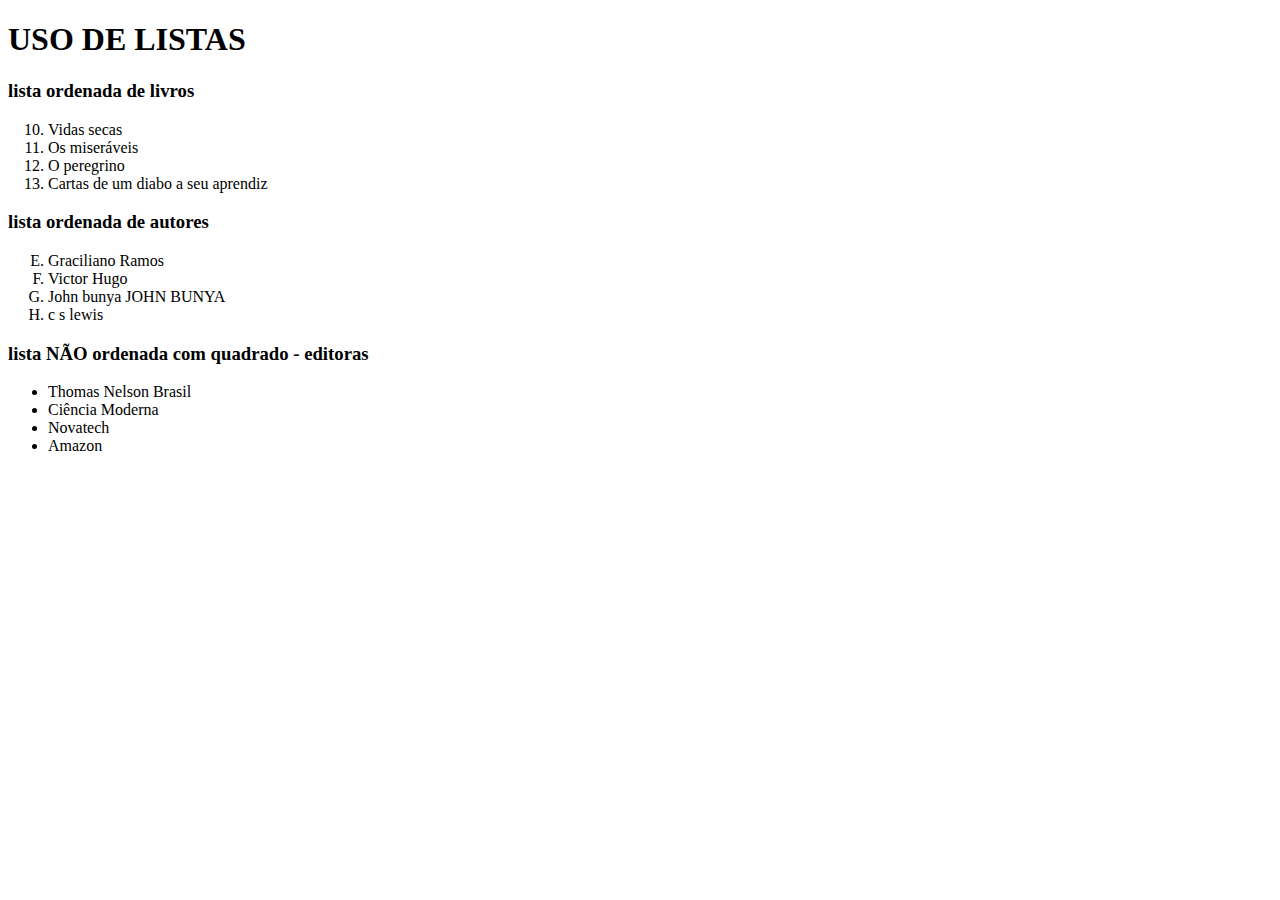
<file: exercicios/exercicio_01/index.html>
<!DOCTYPE html>
<html lang="pt-BR">
<head>
  <meta charset="UTF-8">
  <meta name="viewport" content="width=device-width, initial-scale=1.0">
  <title>Exercício 1 - Textos e listas</title>
</head>
<body>
  <h1>USO DE LISTAS</h1>
  <h3>lista ordenada de livros</h3>
  <ol start="10">
    <li>Vidas secas</li>
    <li>Os miseráveis</li>
    <li>O peregrino</li>
    <li>Cartas de um diabo a seu aprendiz</li>
  </ol>
  <h3>lista ordenada de autores</h3>
  <ol type="A">
    <li value="5">Graciliano Ramos</li>
    <li>Victor Hugo</li>
    <li>John bunya JOHN BUNYA</li>
    <li>c s lewis</li>
  </ol>
  <h3>lista NÃO ordenada com quadrado - editoras</h3>
  <ul>
    <li>Thomas Nelson Brasil</li>
    <li>Ciência Moderna</li>
    <li>Novatech</li>
    <li>Amazon</li>
  </ul>
</body>
</html>
</file>
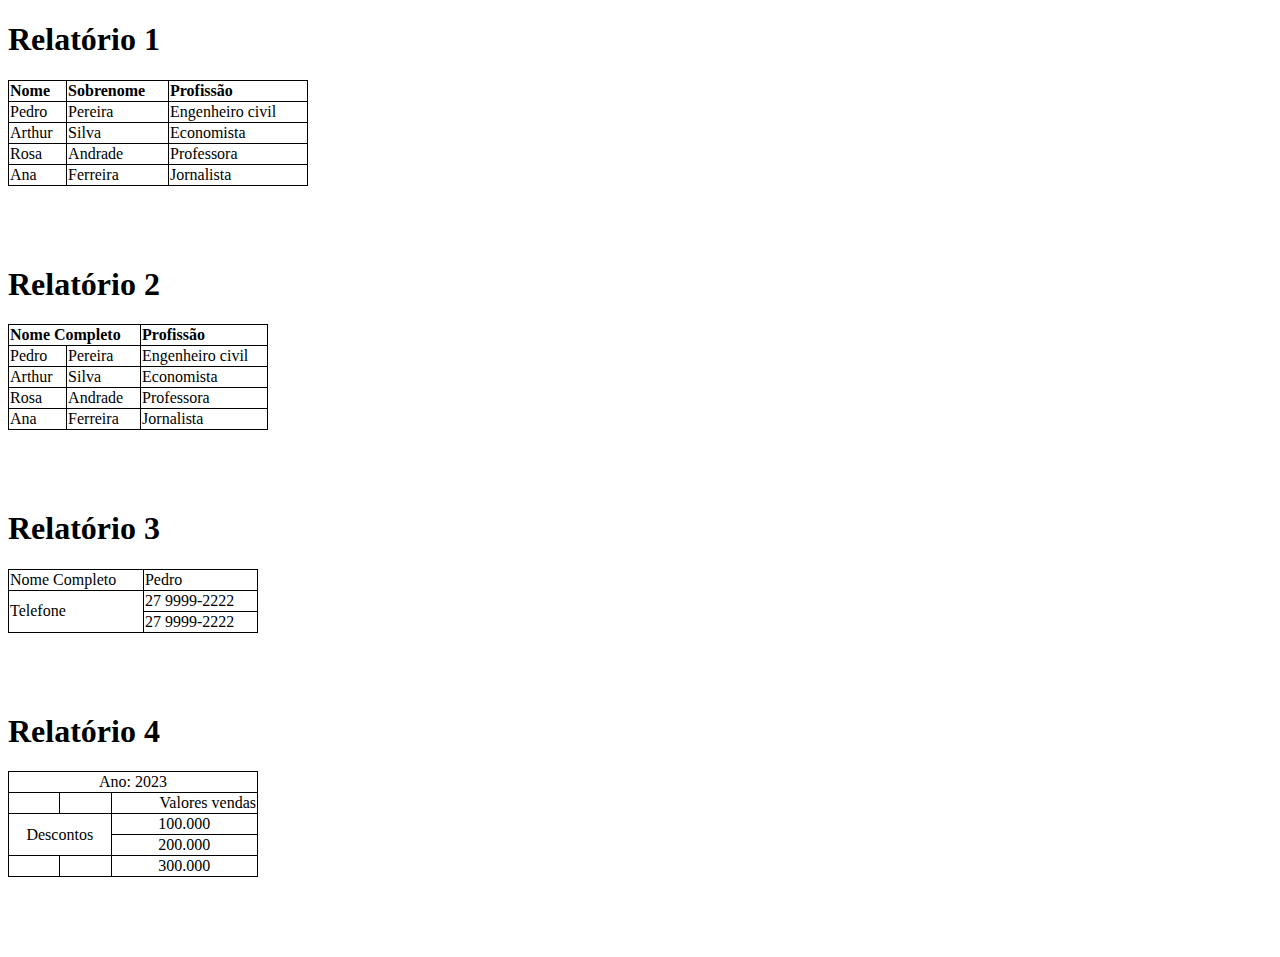
<file: exercicios/exercicio_02/index.html>
<!DOCTYPE html>
<html lang="pt-BR">

<head>
  <meta charset="UTF-8">
  <meta name="viewport" content="width=device-width, initial-scale=1.0">
  <title>Exercício 2 - Tabela</title>
  <link rel="stylesheet" href="aula2.css">
</head>

<body>
  <h1>Relatório 1</h1>
  <table class="table_1">
    <tr>
      <th>Nome</th>
      <th>Sobrenome</th>
      <th>Profissão</th>
    </tr>
    <tr>
      <td>Pedro</td>
      <td>Pereira</td>
      <td>Engenheiro civil</td>
    </tr>
    <tr>
      <td>Arthur</td>
      <td>Silva</td>
      <td>Economista</td>
    </tr>
    <tr>
      <td>Rosa</td>
      <td>Andrade</td>
      <td>Professora</td>
    </tr>
    <tr>
      <td>Ana</td>
      <td>Ferreira</td>
      <td>Jornalista</td>
    </tr>
  </table>

  <h1>Relatório 2</h1>
  <table class="table_2">
    <tr>
      <th colspan="2">Nome Completo</th>
      <th>Profissão</th>
    </tr>
    <tr>
      <td>Pedro</td>
      <td>Pereira</td>
      <td>Engenheiro civil</td>
    </tr>
    <tr>
      <td>Arthur</td>
      <td>Silva</td>
      <td>Economista</td>
    </tr>
    <tr>
      <td>Rosa</td>
      <td>Andrade</td>
      <td>Professora</td>
    </tr>
    <tr>
      <td>Ana</td>
      <td>Ferreira</td>
      <td>Jornalista</td>
    </tr>
  </table>

  <h1>Relatório 3</h1>
  <table class="table_3">
    <tr>
      <td>Nome Completo</th>
      <td>Pedro</th>
    </tr>
    <tr>
      <td rowspan="2">Telefone</td>
      <td>27 9999-2222</td>
    </tr>
    <tr>
      <td>27 9999-2222</td>
    </tr>
  </table>

  <h1>Relatório 4</h1>
  <table class="table_4">
    <tr>
      <td colspan="4">Ano: 2023</th>
    </tr>
    <tr>
      <td></td>
      <td></td>
      <td colspan="2" class="table_4_values">Valores vendas</td>
    </tr>
    <tr>
      <td colspan="2" rowspan="2">Descontos</td>
      <td colspan="2">100.000</td>
    </tr>
    <tr>
      <td colspan="2">200.000</td>
    </tr>
    <tr>
      <td></td>
      <td></td>
      <td colspan="2">300.000</td>
    </tr>
  </table>
</body>

</html>
</file>
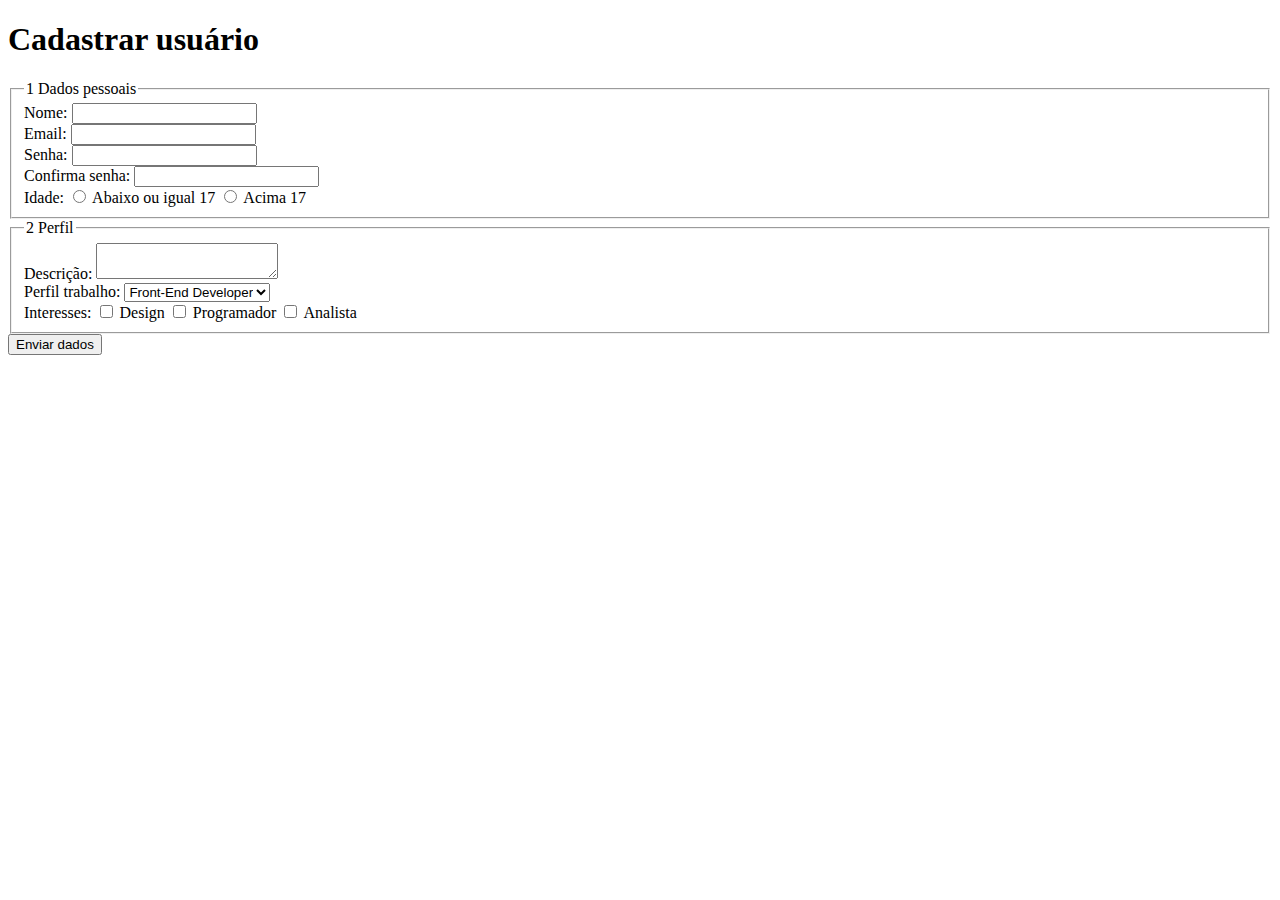
<file: exercicios/exercicio_03/index.html>
<!DOCTYPE html>
<html lang="pt-BR">

<head>
  <meta charset="UTF-8">
  <meta name="viewport" content="width=device-width, initial-scale=1.0">
  <title>Cadastro</title>
</head>

<body>
  <div>
    <div>
      <form action="index.html" method="post">
        <h1>Cadastrar usuário</h1>
        <!-- Dados pessoais -->
        <fieldset>
          <legend>1 Dados pessoais</legend>
          <div>
            <label for="nome">Nome:</label>
            <input type="text" id="nome" name="nome" required>
          </div>
          <div>
            <label for="email">Email:</label>
            <input type="email" id="email" name="email" required>
          </div>
          <div>
            <label for="senha">Senha:</label>
            <input type="password" id="senha" name="senha" required>
          </div>
          <div>
            <label for="confirma_senha">Confirma senha:</label>
            <input type="password" id="confirma_senha" name="confirma_senha" required>
          </div>
          <div>
            <label>Idade:</label>
            <input type="radio" id="idade_abaixo_igual_17" name="idade" value="idade_abaixo_igual_17">
            <label for="idade_abaixo_igual_17">Abaixo ou igual 17</label>
            <input type="radio" id="idade_acima_17" name="idade" value="idade_acima_17">
            <label for="idade_acima_17">Acima 17</label>
          </div>
        </fieldset>

        <!-- Perfil -->
        <fieldset>
          <legend>2 Perfil</legend>
          <div>
            <label for="descricao">Descrição:</label>
            <textarea id="descricao" name="descricao"></textarea>
          </div>
          <div>
            <label for="perfil_trabalho">Perfil trabalho:</label>
            <select id="perfil_trabalho" name="perfil_trabalho">
              <option value="frontend">Front-End Developer</option>
              <option value="backend">Back-End Developer</option>
              <option value="fullstack">Full-Stack Developer</option>
            </select>
          </div>
          <div>
            <label>Interesses:</label>
            <input type="checkbox" id="design" name="interesses" value="design">
            <label for="design">Design</label>
            <input type="checkbox" id="programador" name="interesses" value="programador">
            <label for="programador">Programador</label>
            <input type="checkbox" id="analista" name="interesses" value="analista">
            <label for="analista">Analista</label>
          </div>
        </fieldset>
        <input type="submit" value="Enviar dados">
      </form>
    </div>
  </div>
</body>

</html>
</file>
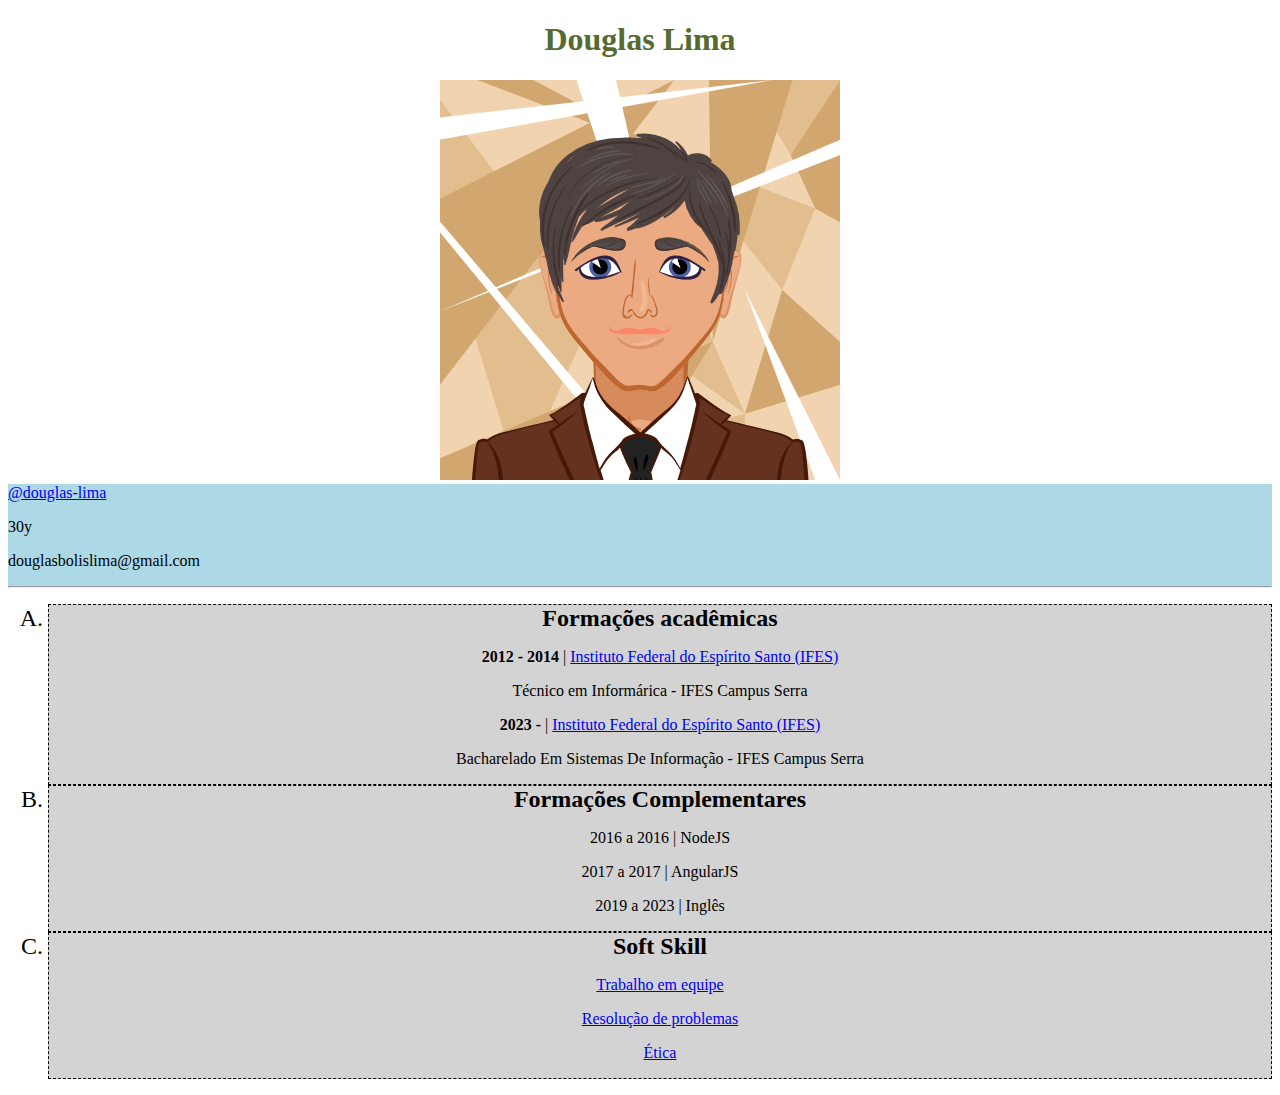
<file: exercicios/exercicio_04/index.html>
<!DOCTYPE html>
<html lang="pt-BR">

<head>
  <meta charset="UTF-8">
  <meta name="viewport" content="width=device-width, initial-scale=1.0">
  <title>Currículo</title>
  <link rel="stylesheet" href="style.css">
</head>

<body>
  <h1 id="profileName">Douglas Lima</h1>
  <div id="profilePhoto">
    <img src="./profile_photo.png" alt="Foto de Douglas Lima">
  </div>

  <div class="personalContact">
    <a href="https://www.linkedin.com/in/douglas-lima/">@douglas-lima</a>
    <p>30y</p>
    <p>douglasbolislima@gmail.com</p>
    <hr>
  </div>

  <div>
    <ol>
      <div class="minhadiv">
        <li class="professionalDetails"><b>Formações acadêmicas</b></li>
        <p><b>2012 - 2014</b> | <a href="https://www.ifes.edu.br/">Instituto Federal do Espírito Santo (IFES)</a></p>
        <p>Técnico em Informárica - IFES Campus Serra</p>
        <p><b>2023 - </b> | <a href="https://www.ifes.edu.br/">Instituto Federal do Espírito Santo (IFES)</a></p>
        <p>Bacharelado Em Sistemas De Informação - IFES Campus Serra</p>
      </div>

      <div class="minhadiv">
        <li class="professionalDetails"><b>Formações Complementares</b></li>
        <p>2016 a 2016 | NodeJS</p>
        <p>2017 a 2017 | AngularJS</p>
        <p>2019 a 2023 | Inglês</p>
      </div>

      <div class="minhadiv">
        <li class="professionalDetails"><b>Soft Skill</b></li>
        <p><a href="/trabalho_equipe">Trabalho em equipe</a></p>
        <p><a href="/resolucao_problema">Resolução de problemas</a></p>
        <p><a href="/etica">Ética</a></p>
      </div>
    </ol>
  </div>
</body>

</html>
</file>
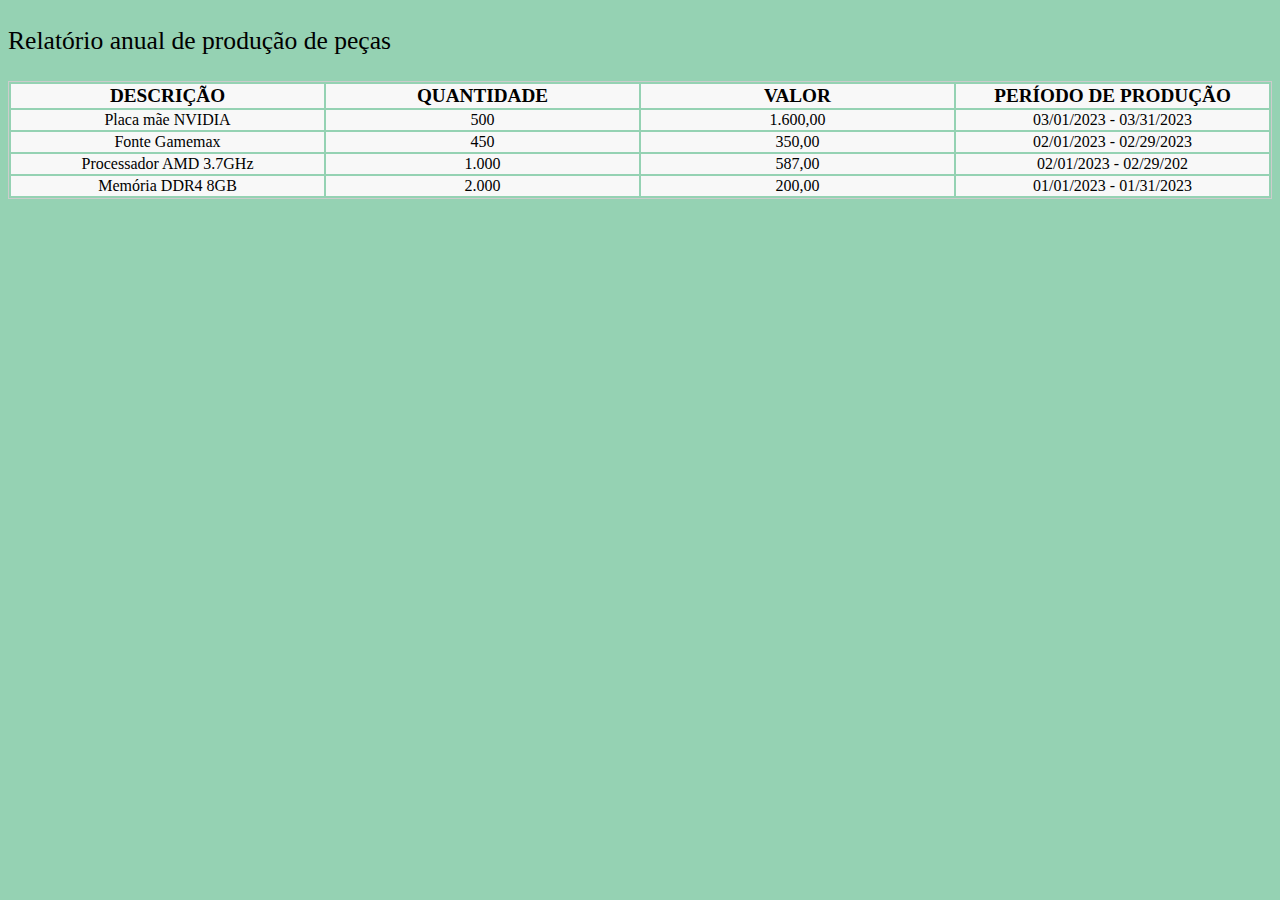
<file: exercicios/exercicio_05/index.html>
<!DOCTYPE html>
<html lang="en">
<head>
  <meta charset="UTF-8">
  <meta name="viewport" content="width=device-width, initial-scale=1.0">
  <title>Relatório de vendas</title>
  <link rel="stylesheet" href="style.css">
</head>
<body>
  <div>
    <section>
      <p class="titulo">Relatório anual de produção de peças</p>
      <table>
        <tr>
          <th>Descrição</th>
          <th>Quantidade</th>
          <th>Valor</th>
          <th>Período de Produção</th>
        </tr>
        <tr>
          <td>Placa mãe NVIDIA</td>
          <td>500</td>
          <td>1.600,00</td>
          <td>03/01/2023 - 03/31/2023</td>
        </tr>
        <tr>
          <td>Fonte Gamemax</td>
          <td>450</td>
          <td>350,00</td>
          <td>02/01/2023 - 02/29/2023</td>
        </tr>
        <tr>
          <td>Processador AMD 3.7GHz</td>
          <td>1.000</td>
          <td>587,00</td>
          <td>02/01/2023 - 02/29/202</td>
        </tr>
        <tr>
          <td>Memória DDR4 8GB</td>
          <td>2.000</td>
          <td>200,00</td>
          <td>01/01/2023 - 01/31/2023</td>
        </tr>
      </table>
    </section>
  </div>
</body>
</html>
</file>
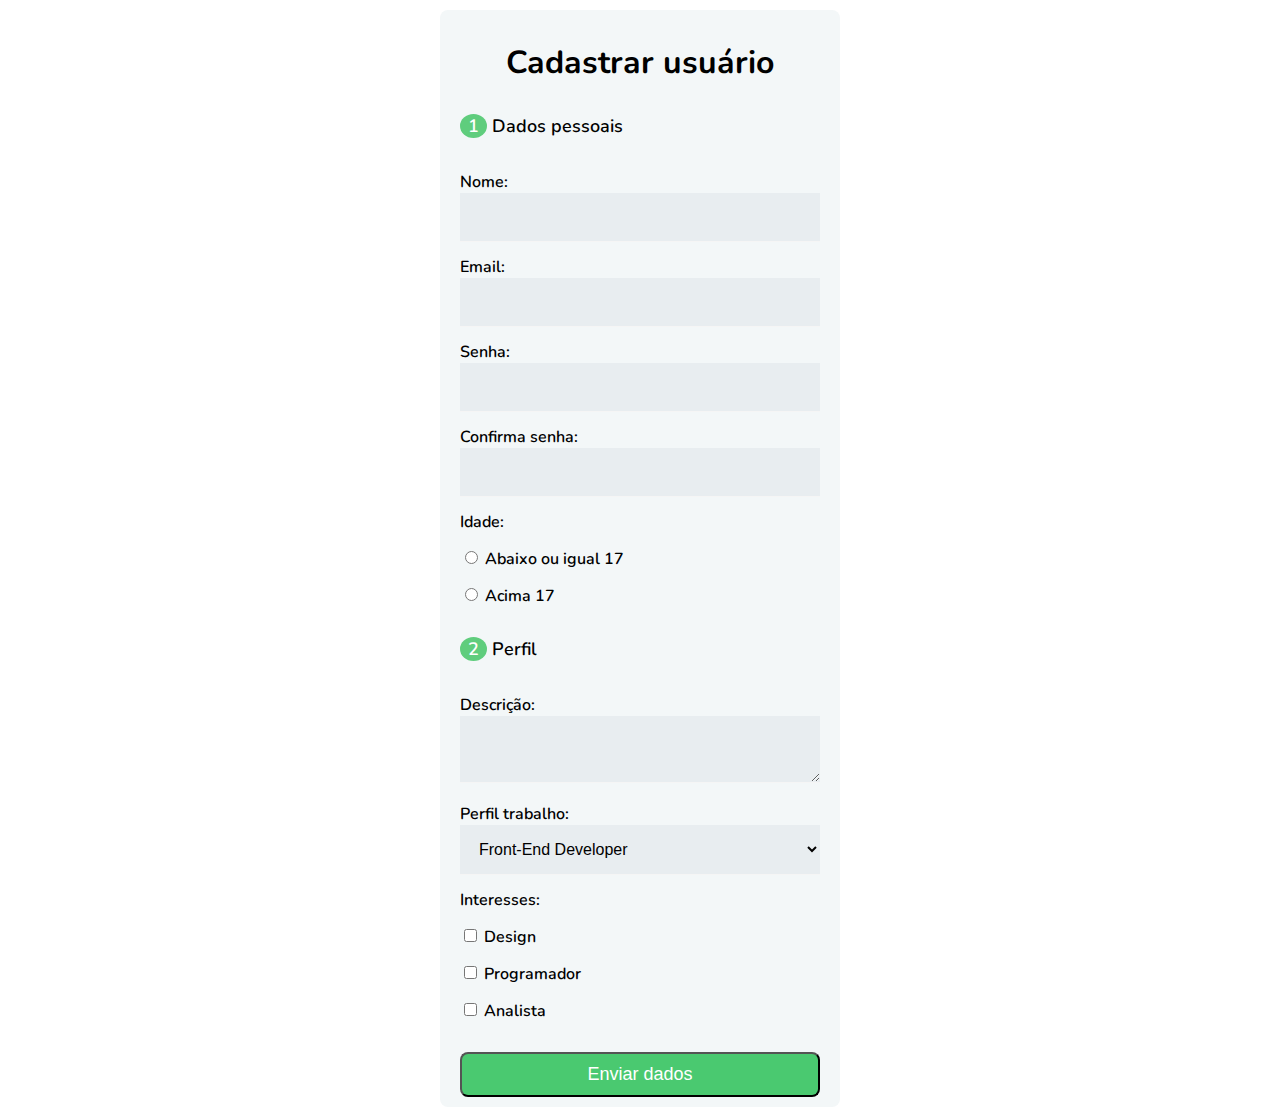
<file: exercicios/exercicio_06/index.html>
<!DOCTYPE html>
<html lang="pt-BR">

<head>
  <meta charset="UTF-8">
  <meta name="viewport" content="width=device-width, initial-scale=1.0">
  <title>Cadastro</title>
  <link rel="stylesheet" href="style.css">
</head>

<body>
  <div class="formulario">
    <form action="index.html" method="get">
      <h1>Cadastrar usuário</h1>
      <!-- Dados pessoais -->
      <div>
        <p class="titulo2"><span class="titulo_numero">1</span> Dados pessoais</p>
        <div>
          <label for="nome">Nome:</label>
          <input class="form-input-text" type="text" id="nome" name="nome" required>
        </div>
        <div>
          <label for="email">Email:</label>
          <input class="form-input-text" type="email" id="email" name="email" required>
        </div>
        <div>
          <label for="senha">Senha:</label>
          <input class="form-input-text" type="password" id="senha" name="senha" required>
        </div>
        <div>
          <label for="confirma_senha">Confirma senha:</label>
          <input class="form-input-text" type="password" id="confirma_senha" name="confirma_senha" required>
        </div>
        <div>
          <label>Idade:</label>
          <div>
            <input type="radio" id="idade_abaixo_igual_17" name="idade" value="idade_abaixo_igual_17">
            <label for="idade_abaixo_igual_17">Abaixo ou igual 17</label>
          </div>
          <div>
            <input type="radio" id="idade_acima_17" name="idade" value="idade_acima_17">
            <label for="idade_acima_17">Acima 17</label>
          </div>
        </div>
      </div>

      <!-- Perfil -->
      <div>
        <p class="titulo2"><span class="titulo_numero">2</span> Perfil</p>
        <div>
          <label for="descricao">Descrição:</label>
          <textarea class="form-input-text" id="descricao" name="descricao"></textarea>
        </div>
        <div>
          <label for="perfil_trabalho">Perfil trabalho:</label>
          <select class="form-input-text" id="perfil_trabalho" name="perfil_trabalho">
            <option value="frontend">Front-End Developer</option>
            <option value="backend">Back-End Developer</option>
            <option value="fullstack">Full-Stack Developer</option>
          </select>
        </div>
        <div>
          <label>Interesses:</label>
          <div>
            <input type="checkbox" id="design" name="interesses" value="design">
            <label for="design">Design</label>
          </div>
          <div>
            <input type="checkbox" id="programador" name="interesses" value="programador">
            <label for="programador">Programador</label>
          </div>
          <div>
            <input type="checkbox" id="analista" name="interesses" value="analista">
            <label for="analista">Analista</label>
          </div>
        </div>
      </div>
      <div>
        <input class="form-input-button" type="submit" value="Enviar dados">
      </div>
    </form>
  </div>
</body>

</html>
</file>
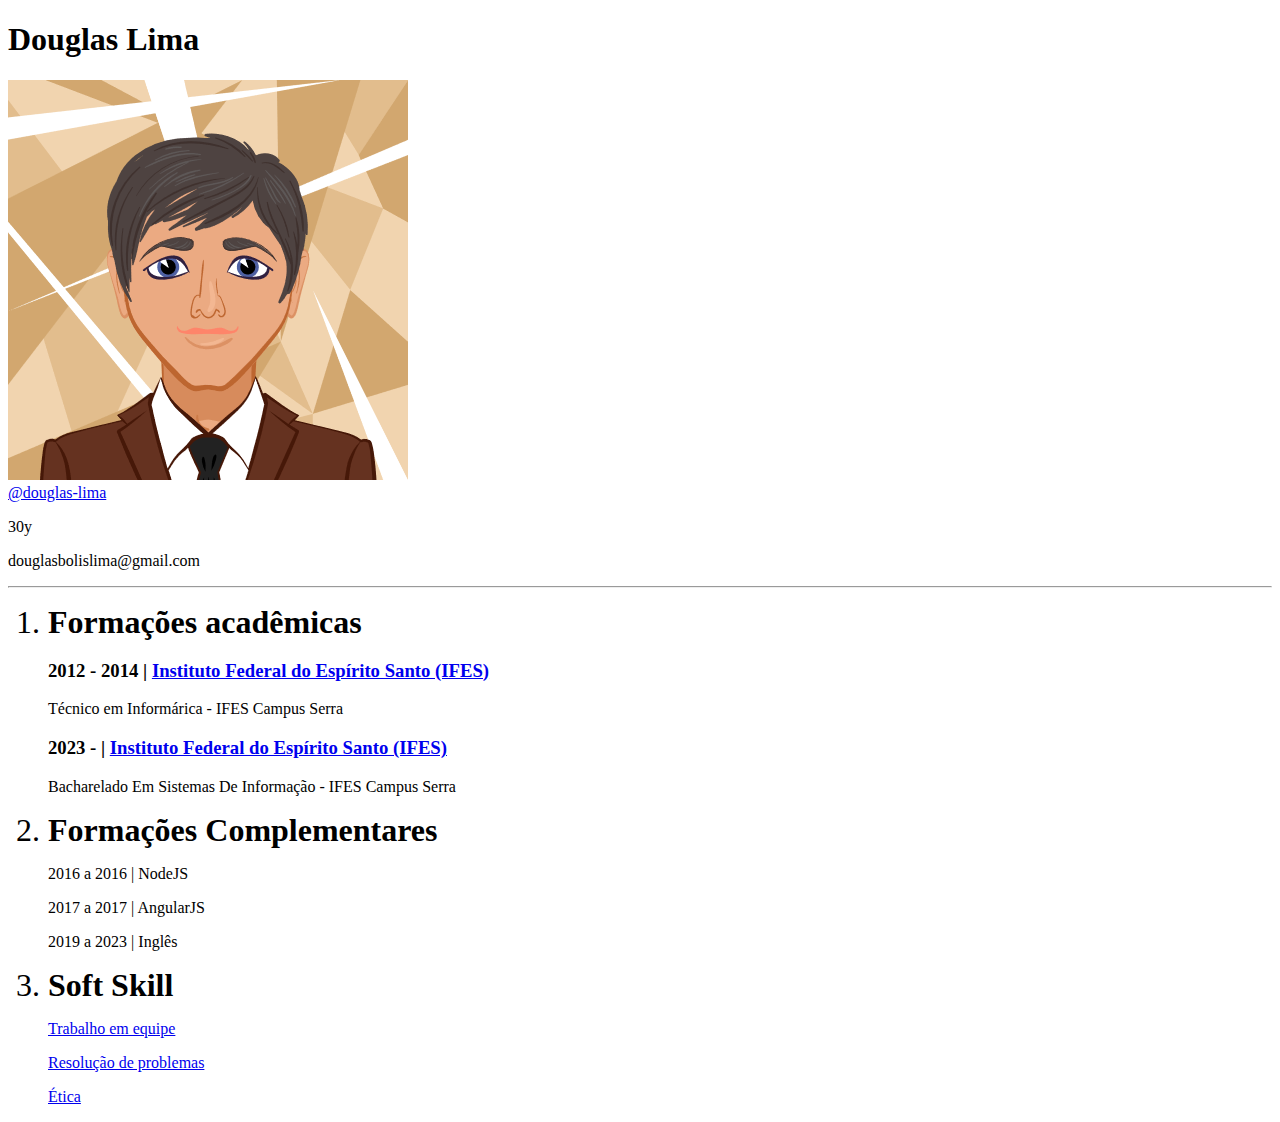
<file: trabalhos/trabalho_01/index.html>
<!DOCTYPE html>
<html lang="pt-BR">

<head>
  <meta charset="UTF-8">
  <meta name="viewport" content="width=device-width, initial-scale=1.0">
  <title>Currículo</title>
</head>

<body>
  <div>
    <h1>Douglas Lima</h1>
    <img src="./photo_profile.png" alt="Foto de Douglas Lima">
  </div>

  <div>
    <a href="https://www.linkedin.com/in/douglas-lima/">@douglas-lima</a>
    <p>30y</p>
    <p>douglasbolislima@gmail.com</p>
    <hr>
  </div>

  <div>
    <ol>
      <div>
        <li style="font-size: 2em;"><b>Formações acadêmicas</b></li>
        <h3>2012 - 2014 | <a href="https://www.ifes.edu.br/">Instituto Federal do Espírito Santo (IFES)</a></h3>
        <p>Técnico em Informárica - IFES Campus Serra</p>
        <h3>2023 - | <a href="https://www.ifes.edu.br/">Instituto Federal do Espírito Santo (IFES)</a></h3>
        <p>Bacharelado Em Sistemas De Informação - IFES Campus Serra</p>
      </div>

      <div>
        <li style="font-size: 2em;"><b>Formações Complementares</b></li>
        <p>2016 a 2016 | NodeJS</p>
        <p>2017 a 2017 | AngularJS</p>
        <p>2019 a 2023 | Inglês</p>
      </div>

      <div>
        <li style="font-size: 2em;"><b>Soft Skill</b></li>
        <p><a href="/trabalho_equipe">Trabalho em equipe</a></p>
        <p><a href="/resolucao_problema">Resolução de problemas</a></p>
        <p><a href="/etica">Ética</a></p>
      </div>
    </ol>
  </div>
</body>

</html>
</file>
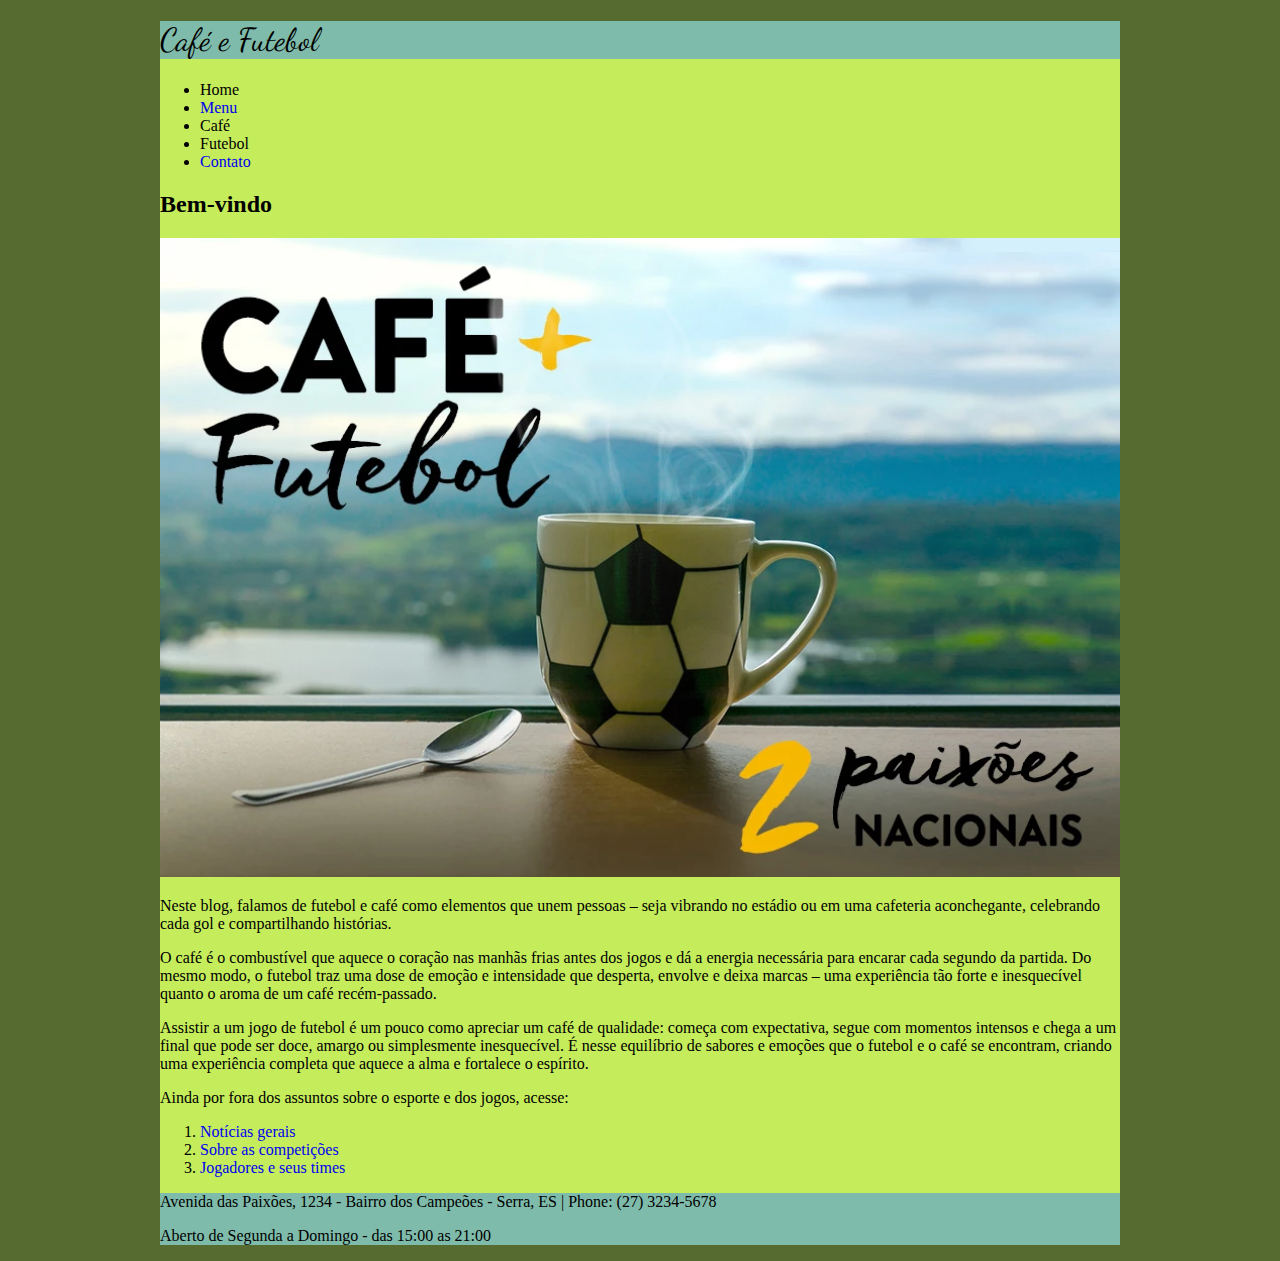
<file: trabalhos/trabalho_02/index.html>
<!DOCTYPE html>
<html lang="pt-BR">
<head>
  <meta charset="UTF-8">
  <meta name="viewport" content="width=device-width, initial-scale=1.0">
  <title>Primeiro website</title>
  <link rel="stylesheet" href="css/style.css">
</head>
<body>
  <div class="container">
    <header>
      <h1>Café e Futebol</h1>
    </header>
    <nav>
      <ul>
        <li>Home</li>
        <li><a href="menu.html">Menu</a></li>
        <li>Café</li>
        <li>Futebol</li>
        <li><a href="contato.html">Contato</a></li>
      </ul>
    </nav>

    <section>
      <h2>Bem-vindo</h2>
      <img id="capaBlogId" src="pictures/home_photo_01.jpg" alt="Capa do site">
      <p>Neste blog, falamos de futebol e café como elementos que unem pessoas – seja vibrando no estádio ou em uma cafeteria aconchegante, celebrando cada gol e compartilhando histórias.</p>
      <p>O café é o combustível que aquece o coração nas manhãs frias antes dos jogos e dá a energia necessária para encarar cada segundo da partida. Do mesmo modo, o futebol traz uma dose de emoção e intensidade que desperta, envolve e deixa marcas – uma experiência tão forte e inesquecível quanto o aroma de um café recém-passado.</p>
      <p>Assistir a um jogo de futebol é um pouco como apreciar um café de qualidade: começa com expectativa, segue com momentos intensos e chega a um final que pode ser doce, amargo ou simplesmente inesquecível. É nesse equilíbrio de sabores e emoções que o futebol e o café se encontram, criando uma experiência completa que aquece a alma e fortalece o espírito.</p>

      <p>Ainda por fora dos assuntos sobre o esporte e dos jogos, acesse:</p>
      <ol>
        <li><a href="https://ge.globo">Notícias gerais</a></li>
        <li><a href="https://cbf.com.br">Sobre as competições</a></li>
        <li><a href="https://transfermarkt.com.br/">Jogadores e seus times</a></li>
      </ol>
    </section>

    <footer>
      <p>Avenida das Paixões, 1234 - Bairro dos Campeões - Serra, ES | Phone: (27) 3234-5678</p>
      <p>Aberto de Segunda a Domingo - das 15:00 as 21:00</p>
    </footer>
  </div>
</body>
</html>
</file>
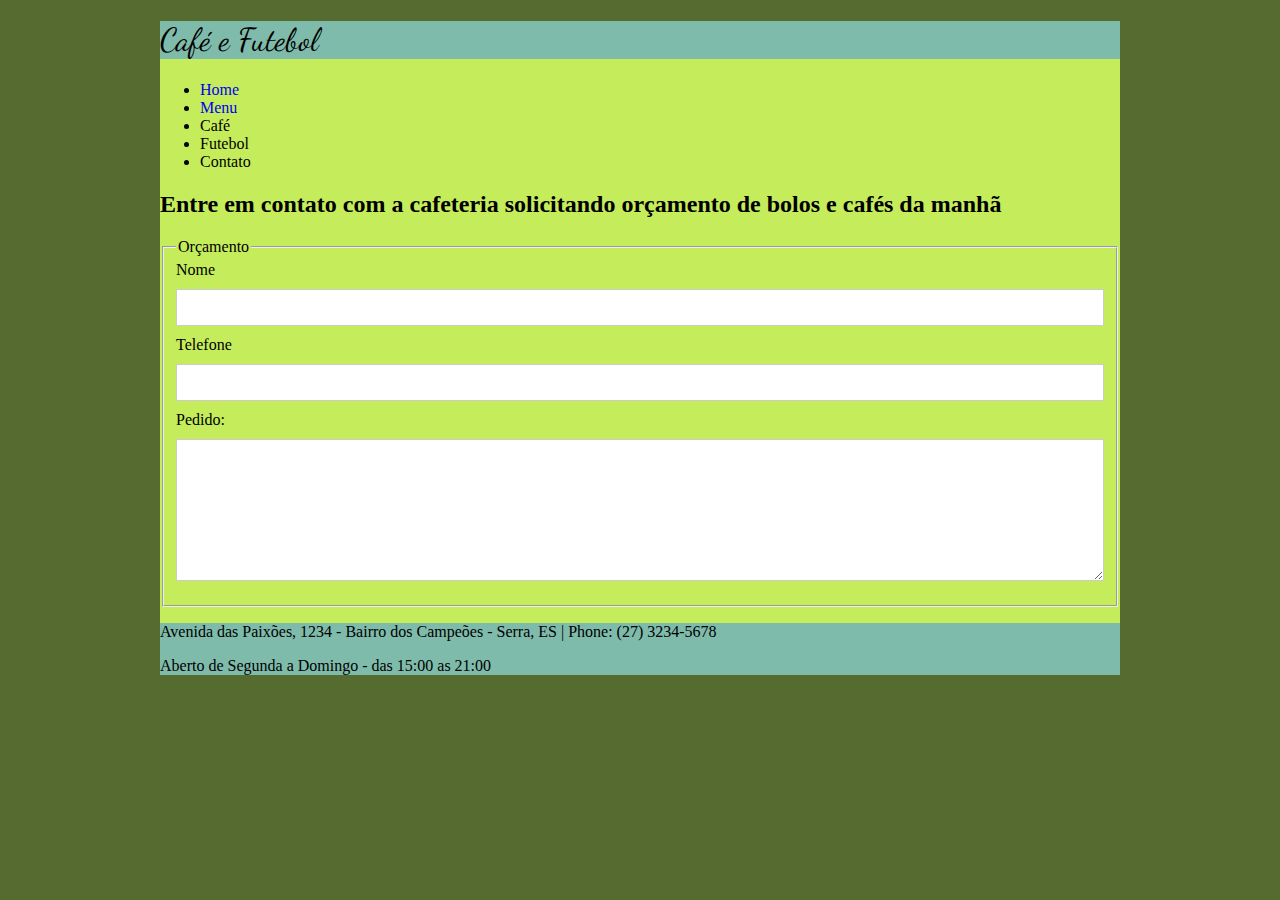
<file: trabalhos/trabalho_02/contato.html>
<!DOCTYPE html>
<html lang="pt-BR">
<head>
  <meta charset="UTF-8">
  <meta name="viewport" content="width=device-width, initial-scale=1.0">
  <title>Primeiro website</title>
  <link rel="stylesheet" href="css/style.css">
</head>
<body>
  <div class="container">
    <header>
      <h1>Café e Futebol</h1>
    </header>
    <nav>
      <ul>
        <li><a href="index.html">Home</a></li>
        <li><a href="menu.html">Menu</a></li>
        <li>Café</li>
        <li>Futebol</li>
        <li>Contato</li>
      </ul>
    </nav>

    <section>
      <form action="index.html" method="get">
        <h2>Entre em contato com a cafeteria solicitando orçamento de bolos e cafés da manhã</h2>
        <!-- Orçamento -->
        <fieldset>
          <legend>Orçamento</legend>
          <div>
            <label for="nome">Nome</label>
            <input type="text" id="nome" name="nome" required>
          </div>
          <div>
            <label for="telefone">Telefone</label>
            <input type="telefone" id="telefone" name="telefone" required>
          </div>
          <div>
            <label for="pedido">Pedido:</label>
            <textarea name="pedido" id="pedido" rows="8" required></textarea>
          </div>
        </fieldset>
      </form>
    </section>

    <footer>
      <p>Avenida das Paixões, 1234 - Bairro dos Campeões - Serra, ES | Phone: (27) 3234-5678</p>
      <p>Aberto de Segunda a Domingo - das 15:00 as 21:00</p>
    </footer>
  </div>
</body>
</html>
</file>
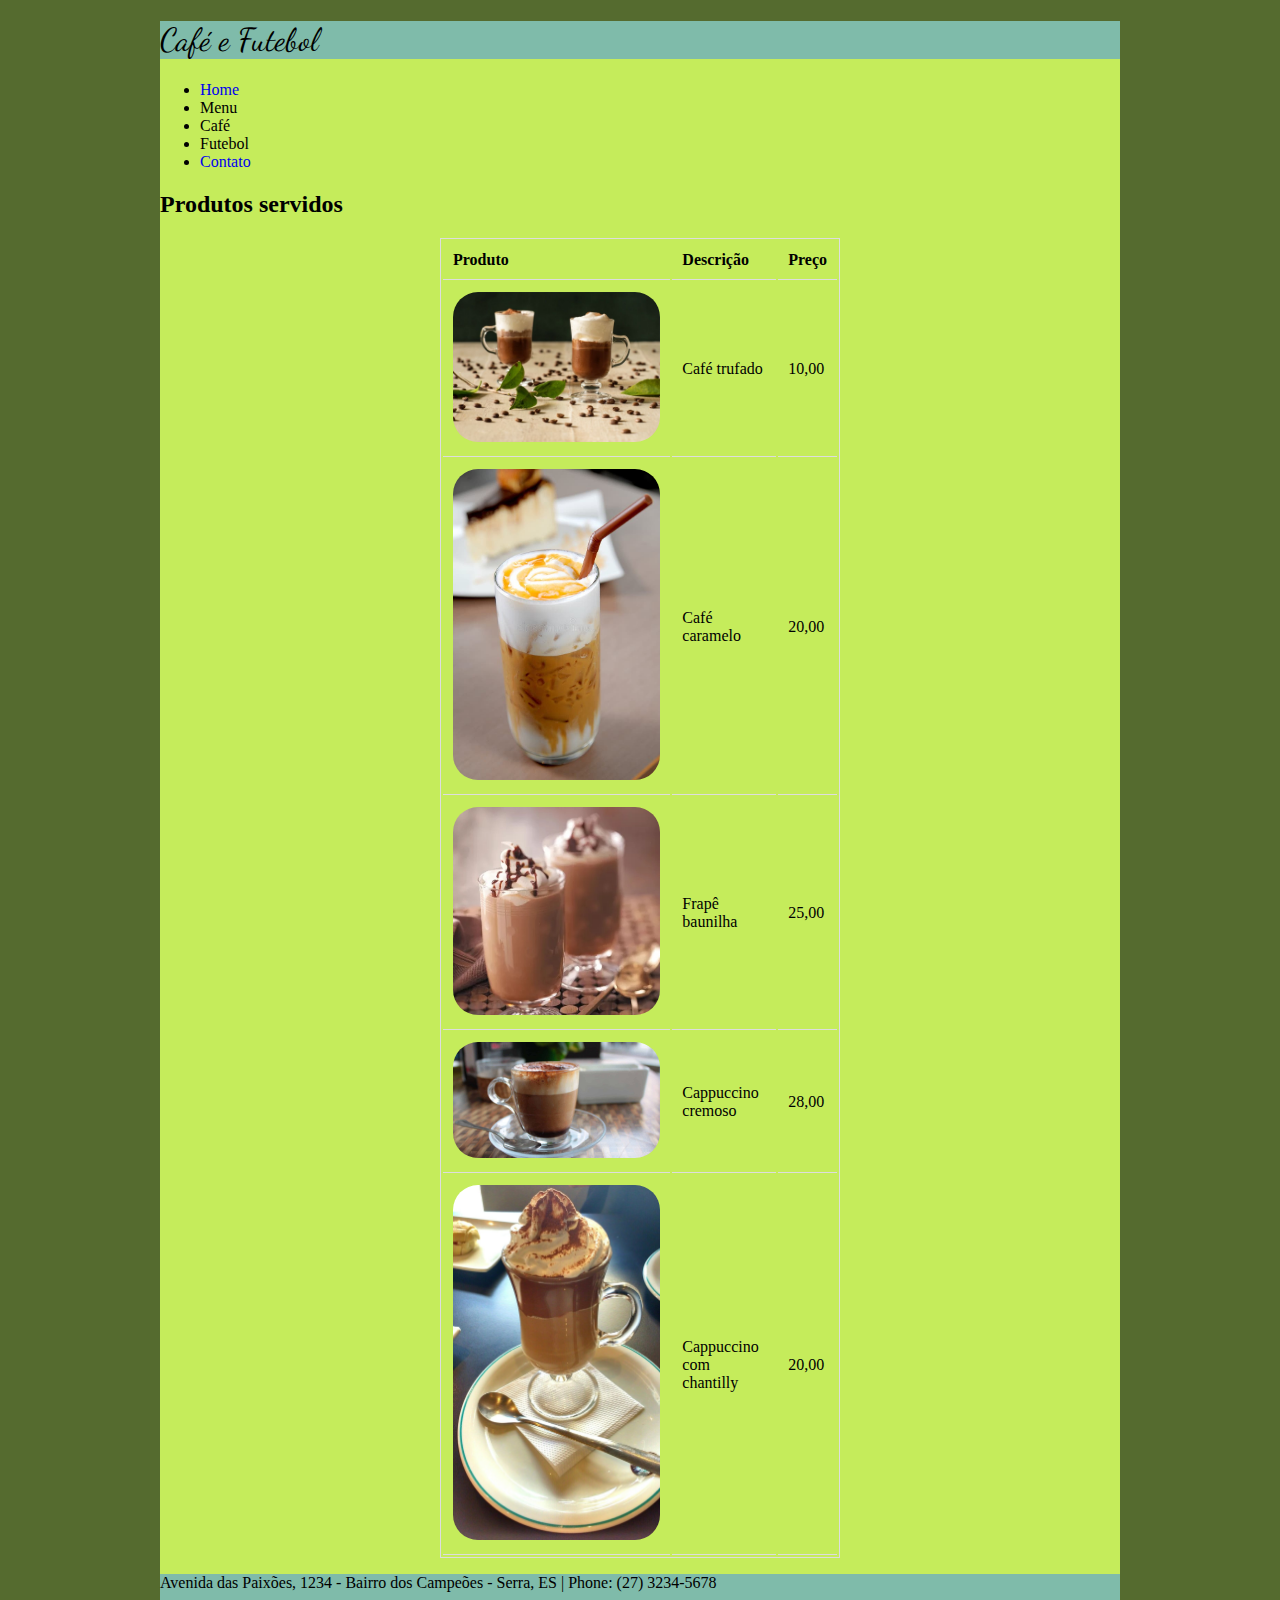
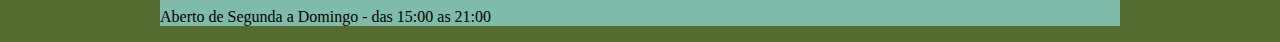
<file: trabalhos/trabalho_02/menu.html>
<!DOCTYPE html>
<html lang="pt-BR">
<head>
  <meta charset="UTF-8">
  <meta name="viewport" content="width=device-width, initial-scale=1.0">
  <title>Primeiro website</title>
  <link rel="stylesheet" href="css/style.css">
</head>
<body>
  <div class="container">
    <header>
      <h1>Café e Futebol</h1>
    </header>
    <nav>
      <ul>
        <li><a href="index.html">Home</a></li>
        <li>Menu</li>
        <li>Café</li>
        <li>Futebol</li>
        <li><a href="contato.html">Contato</a></li>
      </ul>
    </nav>

    <section>
      <h2>Produtos servidos</h2>
      <table>
        <tr>
          <th>Produto</th>
          <th>Descrição</th>
          <th>Preço</th>
        </tr>
        <tr>
          <td><img src="pictures/product_cafe_trufado.jpg" alt="Foto do produto Café trufado"></td>
          <td>Café trufado</td>
          <td>10,00</td>
        </tr>
        <tr>
          <td><img src="pictures/product_cafe_caramelo.jpg" alt="Foto do produto Café caramelo"></td>
          <td>Café caramelo</td>
          <td>20,00</td>
        </tr>
        <tr>
          <td><img src="pictures/product_frape_baunilha.jpg" alt="Foto do produto Frapê baunilha"></td>
          <td>Frapê baunilha</td>
          <td>25,00</td>
        </tr>
        <tr>
          <td><img src="pictures/product_cappuccino_cremoso.jpg" alt="Foto do produto Cappuccino cremoso"></td>
          <td>Cappuccino cremoso</td>
          <td>28,00</td>
        </tr>
        <tr>
          <td><img src="pictures/product_cappuccino_chantilly.jpg" alt="Foto do produto Cappuccino com chantilly"></td>
          <td>Cappuccino com chantilly</td>
          <td>20,00</td>
        </tr>
      </table>
    </section>

    <footer>
      <p>Avenida das Paixões, 1234 - Bairro dos Campeões - Serra, ES | Phone: (27) 3234-5678</p>
      <p>Aberto de Segunda a Domingo - das 15:00 as 21:00</p>
    </footer>
  </div>
</body>
</html>
</file>
<file: exercicios/exercicio_02/aula2.css>
table {
  margin-bottom: 80px;
}

table, th, td {
  border: 1px solid black;
  border-collapse: collapse;
}

.table_1 {
  text-align: left;
  width: 300px;
}

.table_2 {
  text-align: left;
  width: 260px;
}

.table_3 {
  text-align: left;
  width: 250px;
}

.table_4 {
  text-align: center;
  width: 250px;
}

.table_4_values {
  text-align: right;
}
</file>
<file: exercicios/exercicio_04/style.css>
#profileName {
  text-align: center;
  color: darkolivegreen;
}

#profilePhoto {
  text-align: center;
}

.professionalDetails {
  font-size: 1.5em;
}

.professionalDetails:hover {
  background: gray;
  transition: 1.5s;
}

p {
  font-family: Verdana;
}

ol {
  list-style-type: upper-alpha;
}

.personalContact {
  background: lightblue;
}

.minhadiv {
  border: 1px dashed black;
  background: lightgray;
  text-align: center;
}
</file>
<file: exercicios/exercicio_05/style.css>
body {
  background-color: #95D2B3;
  /**
    * Tom pastel: https://colorhunt.co/palette/d8efd395d2b355ad9bf1f8e8
    */
  font-size: 62.5%;
}

.titulo {
  font-size: 1.6rem;
}

table {
  border: 1px solid #ccc;
  margin: 0px;
  padding: 0px;
  width: 100%;
  table-layout: fixed;
  /**
    * table-layout: fixed; define que as colunas tenham o mesmo tamanho.
    */
}

table tr {
  background-color: #f8f8f8;
  border: 1px solid #ddd;
  margin: 1rem;
}

table tr th {
  font-size: 1.2rem;
  text-transform: uppercase;
}

table tr th, table td {
  text-align: center;
}

table td {
  font-size: 1rem;
}
/**
  * Pergunta Final: Se você tivesse usado unidades de medidas absolutas, e configurasse a largura da
  * tabela com 1500px, o que aconteceria no momento da exibição da tabela em uma tela de celular?
  *
  * Resposta: A largura da tabela seria redimensionada para uma largura muito maior do que a largura
  * do celular. E caso queira ver todos os dados da tabela, teria que arrastar a tela horizontalmente
  * para visualizar os dados.
  */
</file>
<file: exercicios/exercicio_06/style.css>
@import url('https://fonts.googleapis.com/css2?family=Dancing+Script:wght@400..700&family=Nunito:ital,wght@0,200..1000;1,200..1000&display=swap');

html, body {
  font-family: "Nunito", sans-serif;
  font-optical-sizing: auto;
  font-weight: 600;
  font-style: normal;
}

.formulario {
  width: 400px;  /* 300px me pareceu muito estreito para o formulário */
  margin: 10px auto;
  padding: 10px 20px;
  border-radius: 8px;
  background-color: #f3f7f8;
  box-sizing: border-box;
}

form h1 {
  text-align: center;
  margin-bottom: 20px;
}

.titulo2 {
  font-size: 18px;
  margin-top: 30px;
}

.titulo_numero {
  display: inline-block;
  background-color: #5fcd7d;
  color: #fff;
  text-align: center;
  width: 27px;
  border-radius: 100%;
}

form label {
  display: inline-block;
  margin-top: 15px;
}

.form-input-text {
  border: none;
  font-size: 16px;
  margin: 0px;
  padding: 15px;
  outline: 0;
  height: auto;
  box-shadow: 0px 1px 0px #f5f5f5;
  width: 100%;
  box-sizing: border-box;
}

form input, form select, form textarea {
  background-color: #e8edf0;
}

.form-input-button {
  width: 100%;
  background-color: #4ac970;
  color: #fff;
  font-size: 18px;
  margin: 30px auto auto;
  padding: 10px 20px;
  border-radius: 8px;
}
</file>
<file: trabalhos/trabalho_02/css/style.css>
@import url('https://fonts.googleapis.com/css2?family=Dancing+Script:wght@400..700&display=swap');

body {
  background-color: #556b2f;
}

h1 {
  font-family: "Dancing Script", cursive;
  font-optical-sizing: auto;
  font-weight: 400;
  font-style: normal;
}

.container {
  background-color: #c5ec5b;
  width: 960px;
  margin: auto;
  /**
    * Width: A propriedade width definiu o tamanho do container fixados em 960 pixels.
    * Margin: Com a propriedade margin configurada em auto o container ficou centralizado na tela, já que as margens laterais ficaram do mesmo tamanho.
    *
    */
}

header, footer {
  background-color: #7fbbaa;
}

a:hover {
  color: #d269e1;
}

a {
  text-decoration: none;
  /**
    * Text-decoration configurado com none remove a linha abaixo dos textos com links.
    */
}

#capaBlogId {
  width: 960px;
}

table {
  text-align: center;
  border: 1px solid #ddd;
  width: 400px;
  margin: auto;
}

table td, table th {
  padding: 10px;
  text-align: left;
  border-bottom: 1px solid #ddd;
}

table img {
  border-radius: 25px;
  width: 100%;
}

table tr:hover {
  background-color: #ddd;
}

form input, form textarea {
  width: 100%;
  padding: 10px;
  margin: 10px 0px;
  border: 1px solid #ccc;
  box-sizing: border-box;
}

form input:hover, form textarea:hover {
  background-color: #7fbbaa;
}
</file>
